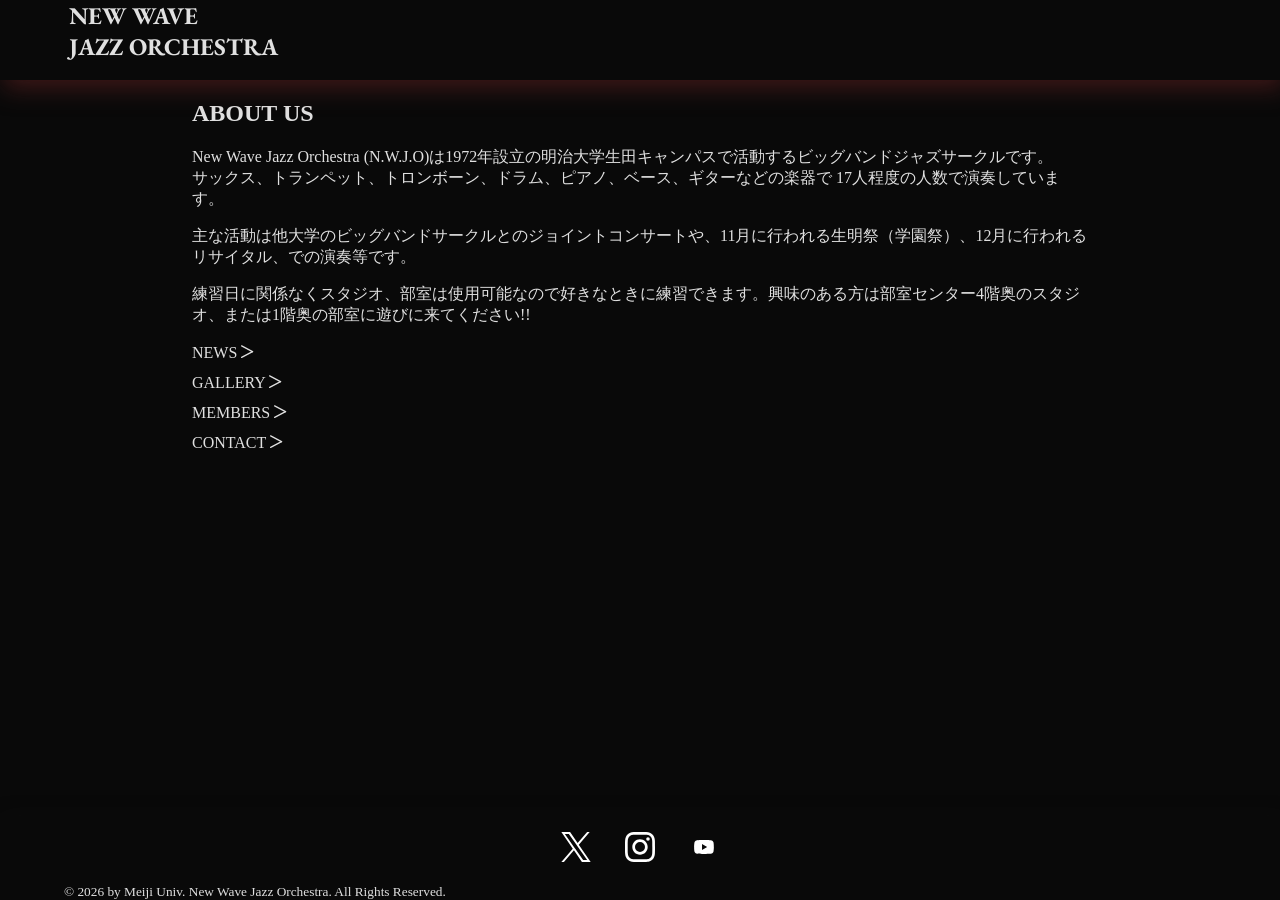
<file: index.html>
<!DOCTYPE html>
<html lang = "ja">
    <head>
        <meta charset = "UTF-8"/>
        <link href = "resources/favicon.ico" rel = "icon"/>

        <script src = "src/script/AboutUs.js"></script>

        <!--fonts-->
        <link rel="preconnect" href="https://fonts.googleapis.com">
        <link rel="preconnect" href="https://fonts.gstatic.com" crossorigin>
        <link href="https://fonts.googleapis.com/css2?family=EB+Garamond:ital,wght@0,400..800;1,400..800&display=swap" rel="stylesheet">

        <link href = "src/style/style.css" rel = "stylesheet"/>
        <link href = "src/style/index.css" rel = "stylesheet"/>

        <title>New Wave Jazz Orchestra</title>
    </head>
    <body>
        <header>
            <nav>
                <h1>
                    <a href = "#top">
                        NEW WAVE
                        <br/>
                        JAZZ ORCHESTRA
                    </a>
                </h1>
            </nav>
        </header>
        <main>
            <article>
                <h1>ABOUT US</h1>
                <about-us></about-us>
                <nav>
                    <ul>
                        <li>
                            <a href = "news.html">
                                NEWS
                                <svg viewBox = "0 0 25 25">
                                    <use href = "resources/arrow.svg#arrow"></use>
                                </svg>
                            </a>
                        </li>
                        <li>
                            <a href = "gallery.html">
                                GALLERY
                                <svg viewBox = "0 0 25 25">
                                    <use href = "resources/arrow.svg#arrow"></use>
                                </svg>
                            </a>
                        </li>
                        <li>
                            <a href = "members.html">
                                MEMBERS
                                <svg viewBox = "0 0 25 25">
                                    <use href = "resources/arrow.svg#arrow"></use>
                                </svg>
                            </a>
                        </li>
                        <li>
                            <a href = "contact.html">
                                CONTACT
                                <svg viewBox = "0 0 25 25">
                                    <use href = "resources/arrow.svg#arrow"></use>
                                </svg>
                            </a>
                        </li>
                    </ul>
                </nav>
            </article>
        </main>
        <footer>
            <ul>
                <li>
                    <a href = "https://x.com/NewWaveJazzOrch" target = "_blank" rel = "noopener noreferrer">
                        <svg xmlns="http://www.w3.org/2000/svg">
                            <use href = "resources/logos.svg#x"/>
                        </svg>
                    </a>
                </li>
                <li>
                    <a href = "https://www.instagram.com/new_wave_jazz_orch" target = "_blank" rel = "noopener noreferrer">
                        <svg xmlns="http://www.w3.org/2000/svg">
                            <use href = "resources/logos.svg#instagram"/>
                        </svg>
                    </a>
                </li>
                <li>
                    <a href = "https://www.youtube.com/@newwavejazzorchestra" target = "_blank" rel = "noopener noreferrer">
                        <svg xmlns="http://www.w3.org/2000/svg">
                            <use href = "resources/logos.svg#youtube"/>
                        </svg>
                    </a>
                </li>
            </ul>
            <small>&copy; 2026 by Meiji Univ. New Wave Jazz Orchestra. All Rights Reserved.</small>
        </footer>
    </body>
</html>
</file>
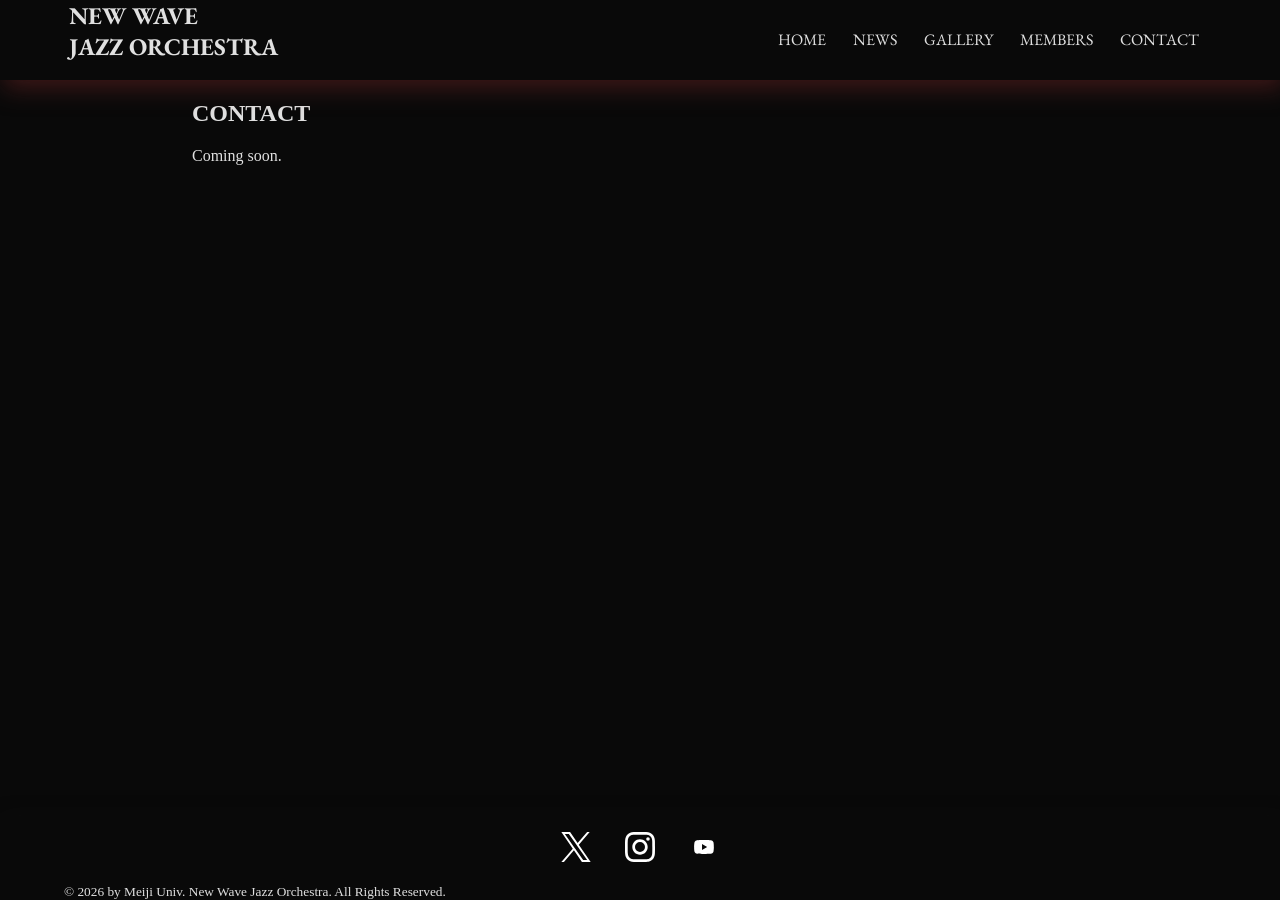
<file: contact.html>
<!DOCTYPE html>
<html lang = "ja">
    <head>
        <meta charset = "UTF-8"/>
        <link href = "resources/favicon.ico" rel = "icon"/>

        <script src = "src/script/HamburgerMenu.js" data-svg = "resources/hamburger.svg"></script>

        <!--fonts-->
        <link rel="preconnect" href="https://fonts.googleapis.com">
        <link rel="preconnect" href="https://fonts.gstatic.com" crossorigin>
        <link href="https://fonts.googleapis.com/css2?family=EB+Garamond:ital,wght@0,400..800;1,400..800&display=swap" rel="stylesheet">

        <link href = "src/style/style.css" rel = "stylesheet"/>

        <title>New Wave Jazz Orchestra</title>
    </head>
    <body>
        <header>
            <nav>
                <h1>
                    <a href = "#top">
                        NEW WAVE
                        <br/>
                        JAZZ ORCHESTRA
                    </a>
                </h1>
                <ul>
                    <li><a href = "index.html">HOME</a></li>
                    <li><a href = "news.html">NEWS</a></li>
                    <li><a href = "gallery.html">GALLERY</a></li>
                    <li><a href = "members.html">MEMBERS</a></li>
                    <li><a href = "contact.html">CONTACT</a></li>
                </ul>
            </nav>
        </header>
        <main>
            <article>
                <h1>CONTACT</h1>
                <p>Coming soon.</p>
            </article>
        </main>
        <footer>
            <ul>
                <li>
                    <a href = "https://x.com/NewWaveJazzOrch" target = "_blank" rel = "noopener noreferrer">
                        <svg xmlns="http://www.w3.org/2000/svg">
                            <use href = "resources/logos.svg#x"/>
                        </svg>
                    </a>
                </li>
                <li>
                    <a href = "https://www.instagram.com/new_wave_jazz_orch" target = "_blank" rel = "noopener noreferrer">
                        <svg xmlns="http://www.w3.org/2000/svg">
                            <use href = "resources/logos.svg#instagram"/>
                        </svg>
                    </a>
                </li>
                <li>
                    <a href = "https://www.youtube.com/@newwavejazzorchestra" target = "_blank" rel = "noopener noreferrer">
                        <svg xmlns="http://www.w3.org/2000/svg">
                            <use href = "resources/logos.svg#youtube"/>
                        </svg>
                    </a>
                </li>
            </ul>
            <small>&copy; 2026 by Meiji Univ. New Wave Jazz Orchestra. All Rights Reserved.</small>
        </footer>
    </body>
</html>
</file>
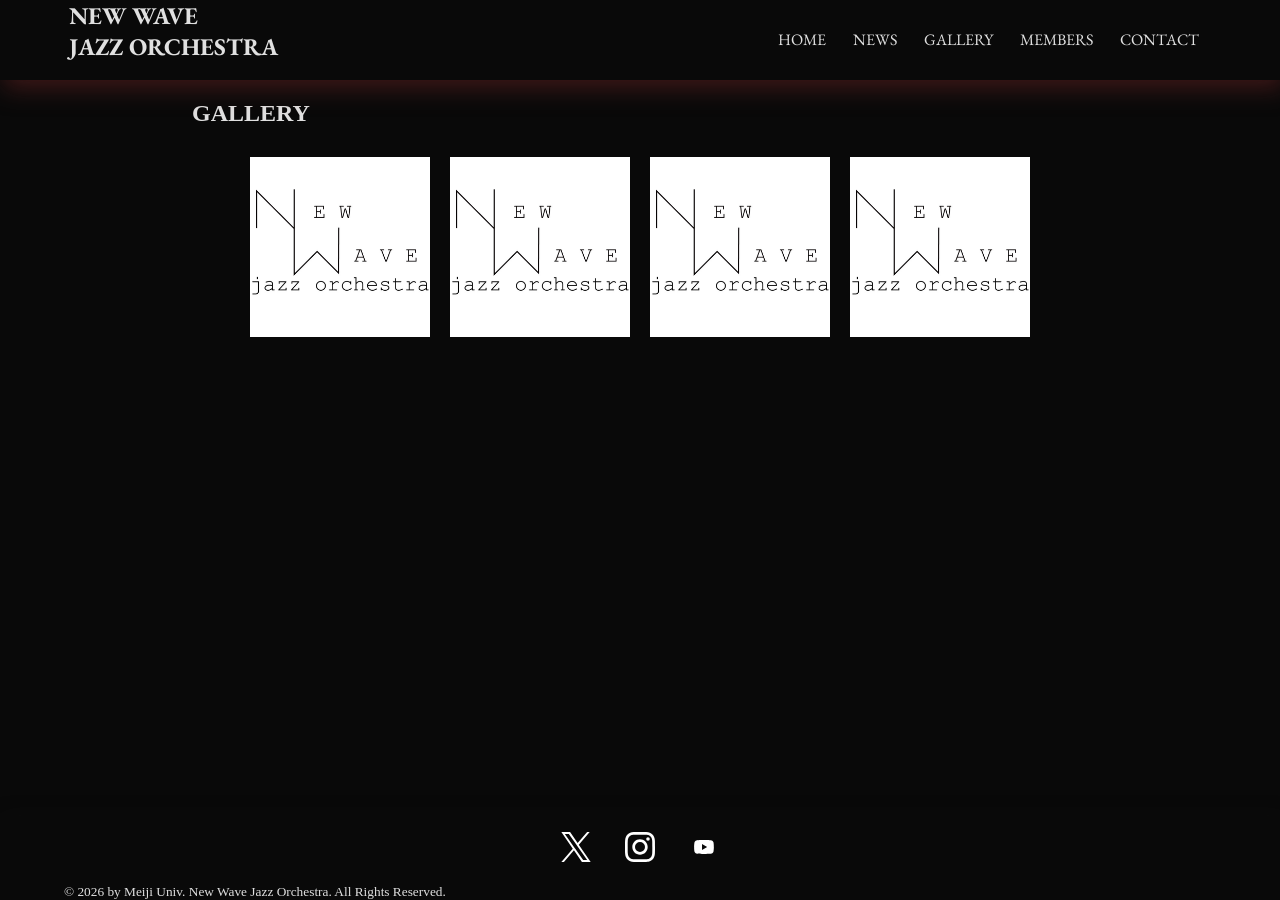
<file: gallery.html>
<!DOCTYPE html>
<html lang = "ja">
    <head>
        <meta charset = "UTF-8"/>
        <link href = "resources/favicon.ico" rel = "icon"/>

        <script src = "src/script/HamburgerMenu.js" data-svg = "resources/hamburger.svg"></script>
        <script src = "src/script/ImageList.js" data-noimage = "resources/noimage.svg"></script>

        <!--fonts-->
        <link rel="preconnect" href="https://fonts.googleapis.com">
        <link rel="preconnect" href="https://fonts.gstatic.com" crossorigin>
        <link href="https://fonts.googleapis.com/css2?family=EB+Garamond:ital,wght@0,400..800;1,400..800&display=swap" rel="stylesheet">

        <link href = "src/style/style.css" rel = "stylesheet"/>
        <link href = "src/style/gallery.css" rel = "stylesheet"/>

        <title>New Wave Jazz Orchestra</title>
    </head>
    <body>
        <header>
            <nav>
                <h1>
                    <a href = "#top">
                        NEW WAVE
                        <br/>
                        JAZZ ORCHESTRA
                    </a>
                </h1>
                <ul>
                    <li><a href = "index.html">HOME</a></li>
                    <li><a href = "news.html">NEWS</a></li>
                    <li><a href = "gallery.html">GALLERY</a></li>
                    <li><a href = "members.html">MEMBERS</a></li>
                    <li><a href = "contact.html">CONTACT</a></li>
                </ul>
            </nav>
        </header>
        <main>
            <article>
                <h1>GALLERY</h1>
                <image-list></image-list>
            </article>
        </main>
        <footer>
            <ul>
                <li>
                    <a href = "https://x.com/NewWaveJazzOrch" target = "_blank" rel = "noopener noreferrer">
                        <svg xmlns="http://www.w3.org/2000/svg">
                            <use href = "resources/logos.svg#x"/>
                        </svg>
                    </a>
                </li>
                <li>
                    <a href = "https://www.instagram.com/new_wave_jazz_orch" target = "_blank" rel = "noopener noreferrer">
                        <svg xmlns="http://www.w3.org/2000/svg">
                            <use href = "resources/logos.svg#instagram"/>
                        </svg>
                    </a>
                </li>
                <li>
                    <a href = "https://www.youtube.com/@newwavejazzorchestra" target = "_blank" rel = "noopener noreferrer">
                        <svg xmlns="http://www.w3.org/2000/svg">
                            <use href = "resources/logos.svg#youtube"/>
                        </svg>
                    </a>
                </li>
            </ul>
            <small>&copy; 2026 by Meiji Univ. New Wave Jazz Orchestra. All Rights Reserved.</small>
        </footer>
    </body>
</html>
</file>
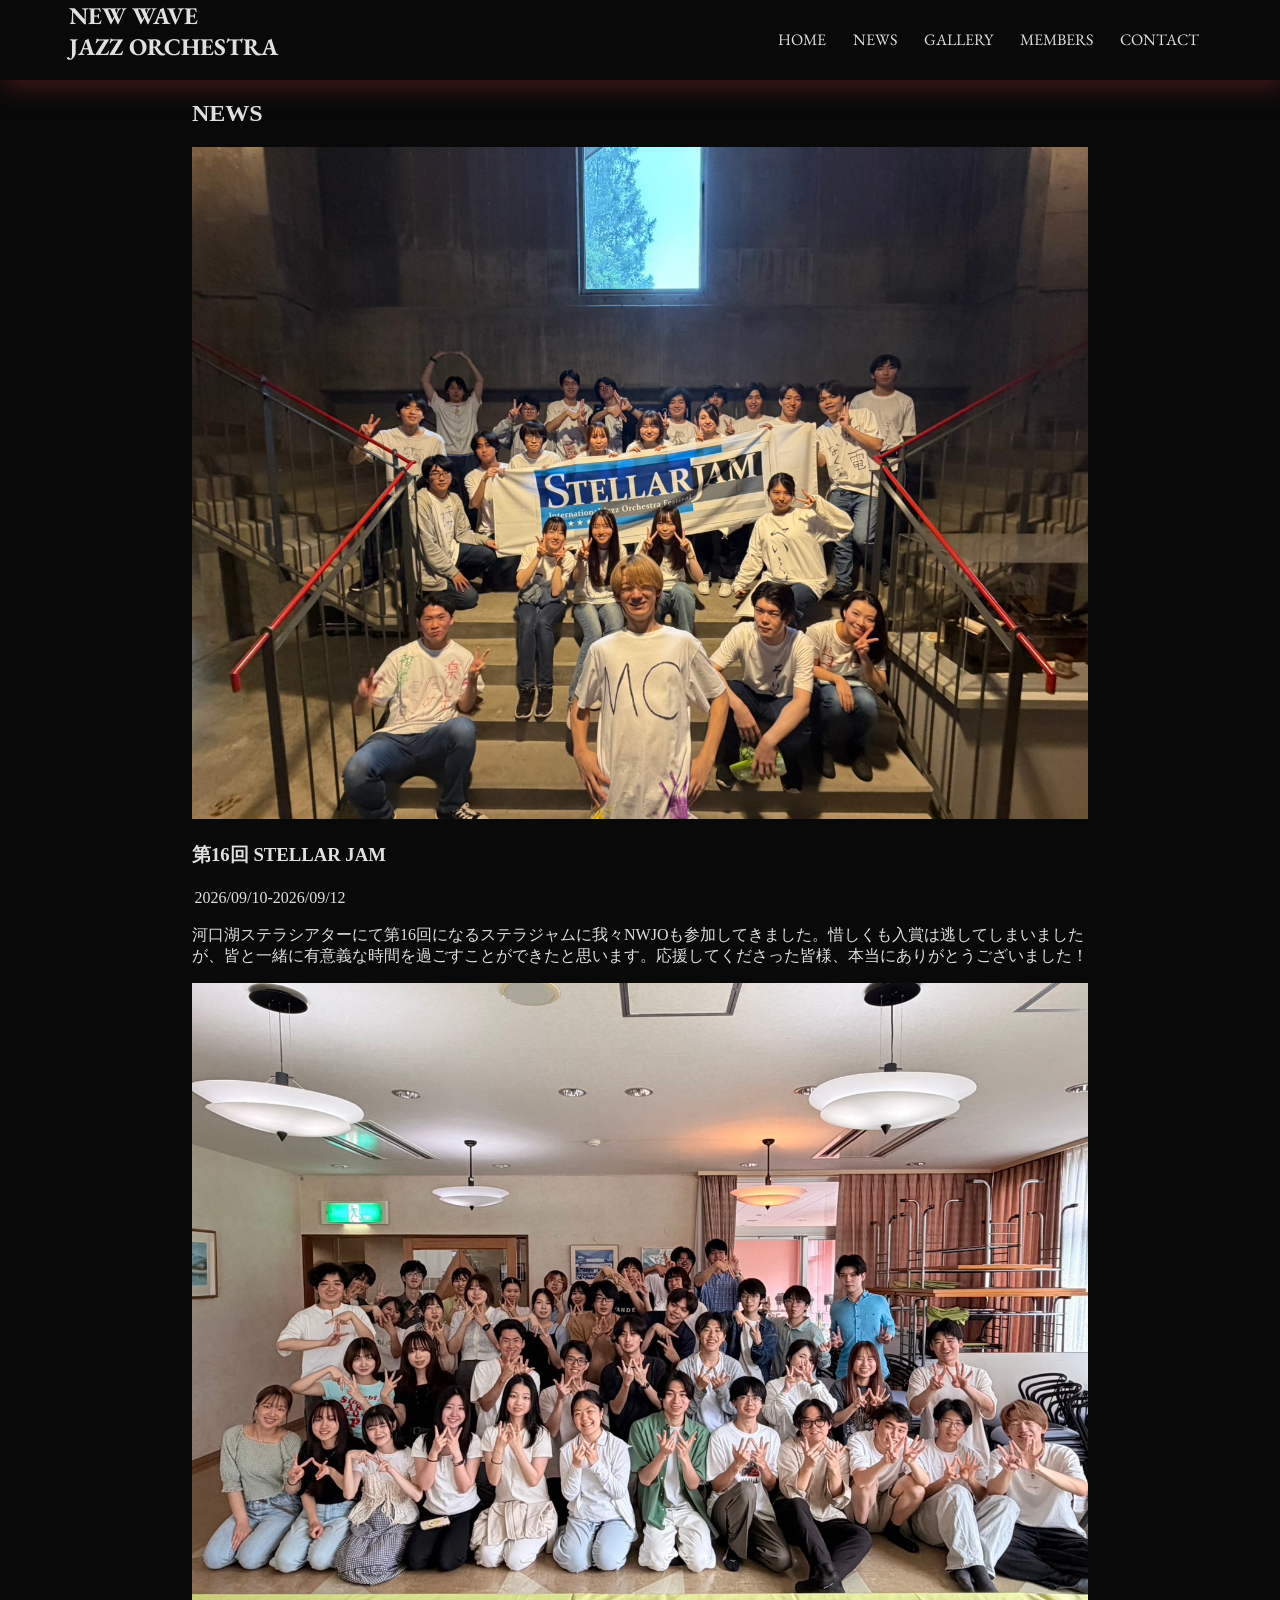
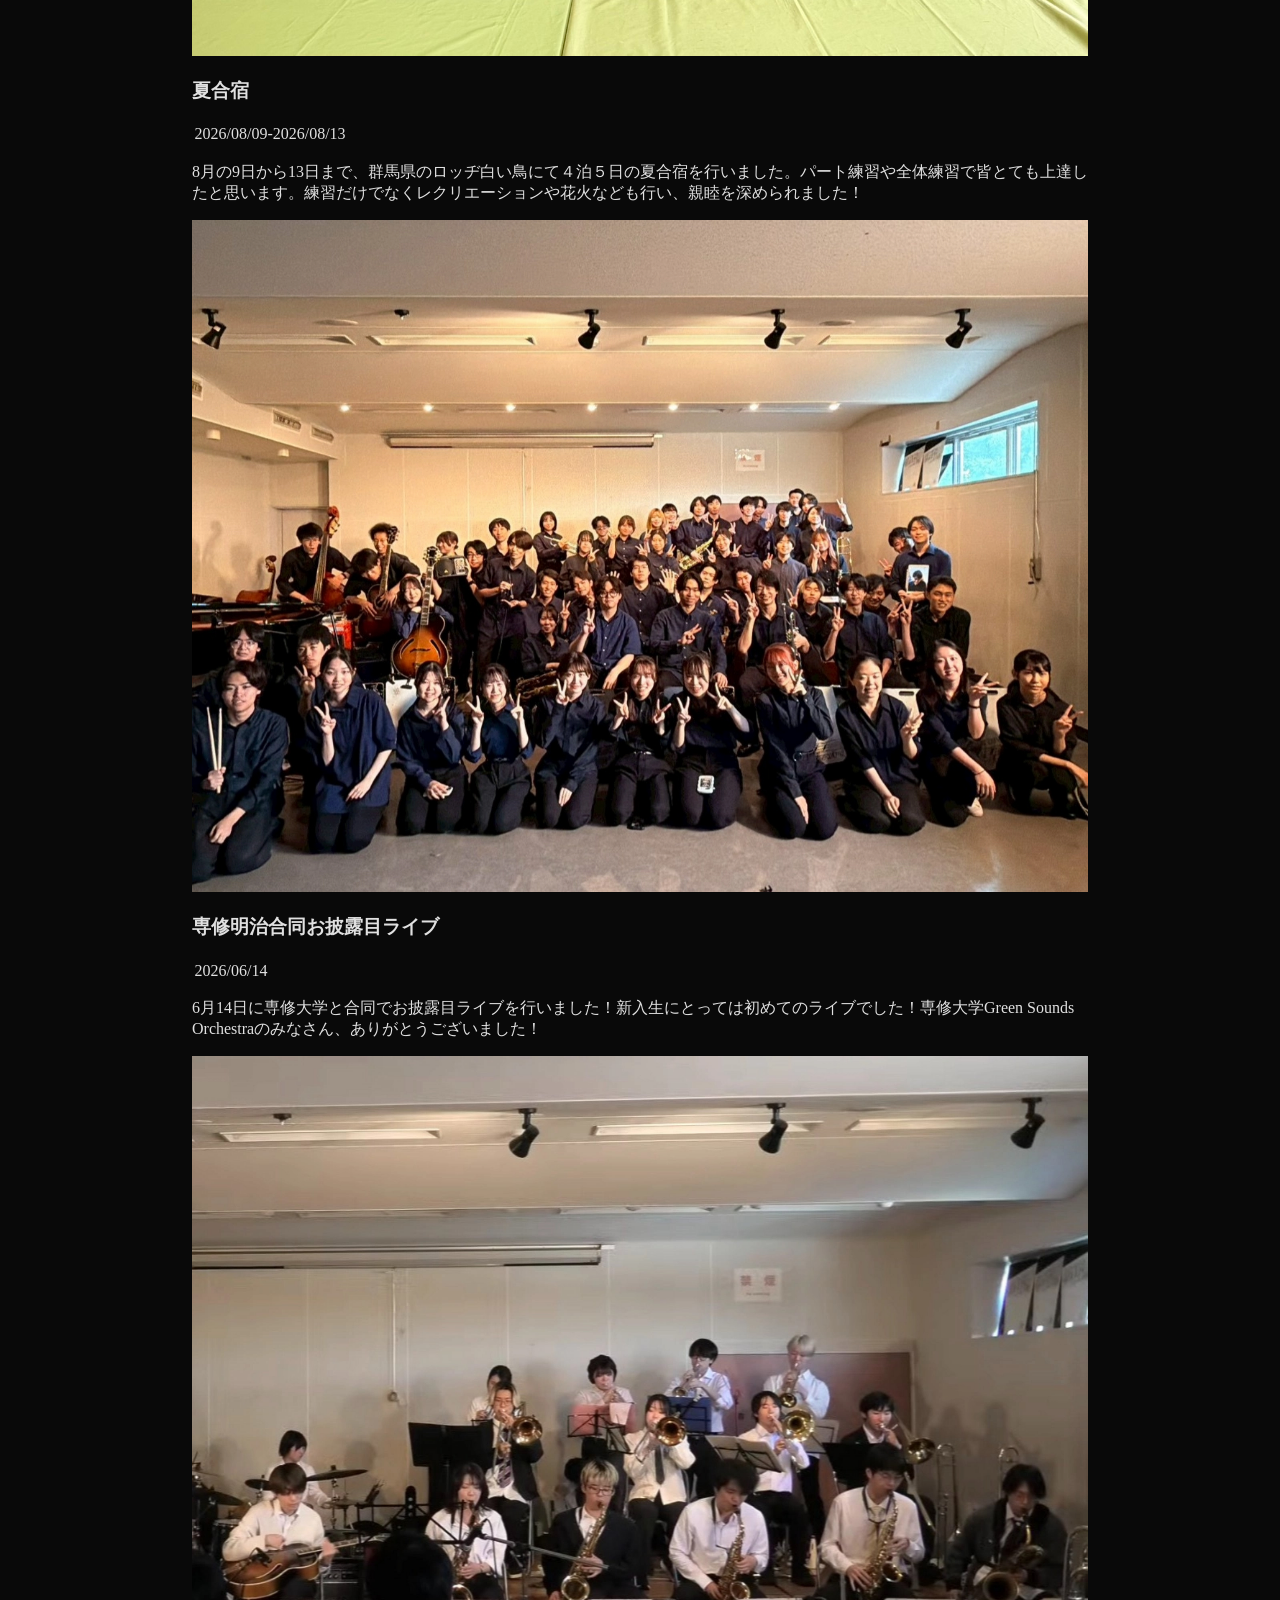
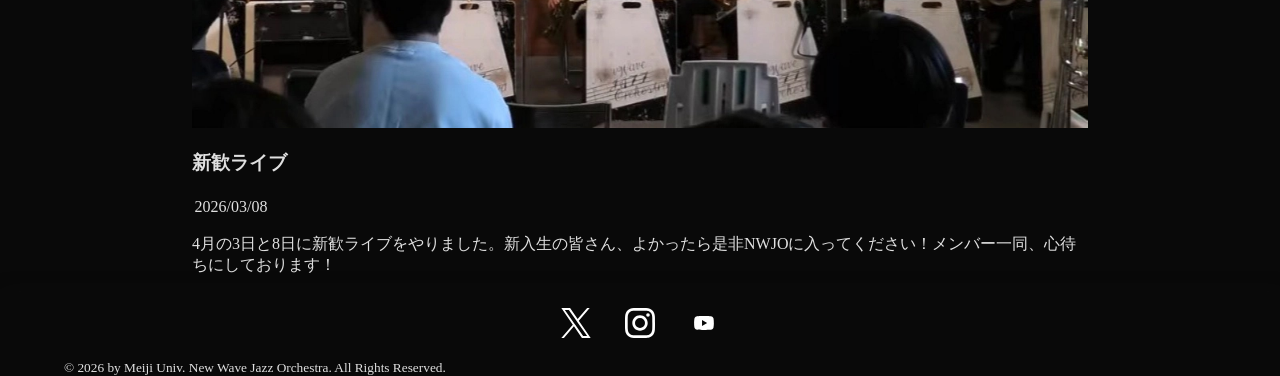
<file: news.html>
<!DOCTYPE html>
<html lang = "ja">
    <head>
        <meta charset = "UTF-8"/>
        <link href = "resources/favicon.ico" rel = "icon"/>

        <script src = "src/script/HamburgerMenu.js" data-svg = "resources/hamburger.svg"></script>
        <script src = "src/script/NewsList.js" data-noimage = "resources/noimage.svg"></script>

        <!--fonts-->
        <link rel="preconnect" href="https://fonts.googleapis.com">
        <link rel="preconnect" href="https://fonts.gstatic.com" crossorigin>
        <link href="https://fonts.googleapis.com/css2?family=EB+Garamond:ital,wght@0,400..800;1,400..800&display=swap" rel="stylesheet">
        
        <link href = "src/style/style.css" rel = "stylesheet"/>
        <link href = "src/style/news.css" rel = "stylesheet"/>

        <title>New Wave Jazz Orchestra</title>
    </head>
    <body>
        <header>
            <nav>
                <h1>
                    <a href = "#top">
                        NEW WAVE
                        <br/>
                        JAZZ ORCHESTRA
                    </a>
                </h1>
                <ul>
                    <li><a href = "index.html">HOME</a></li>
                    <li><a href = "news.html">NEWS</a></li>
                    <li><a href = "gallery.html">GALLERY</a></li>
                    <li><a href = "members.html">MEMBERS</a></li>
                    <li><a href = "contact.html">CONTACT</a></li>
                </ul>
            </nav>
        </header>
        <main>
            <article>
                <h1>NEWS</h1>
                <news-list></news-list>
            </article>
        </main>
        <footer>
            <ul>
                <li>
                    <a href = "https://x.com/NewWaveJazzOrch" target = "_blank" rel = "noopener noreferrer">
                        <svg xmlns="http://www.w3.org/2000/svg">
                            <use href = "resources/logos.svg#x"/>
                        </svg>
                    </a>
                </li>
                <li>
                    <a href = "https://www.instagram.com/new_wave_jazz_orch" target = "_blank" rel = "noopener noreferrer">
                        <svg xmlns="http://www.w3.org/2000/svg">
                            <use href = "resources/logos.svg#instagram"/>
                        </svg>
                    </a>
                </li>
                <li>
                    <a href = "https://www.youtube.com/@newwavejazzorchestra" target = "_blank" rel = "noopener noreferrer">
                        <svg xmlns="http://www.w3.org/2000/svg">
                            <use href = "resources/logos.svg#youtube"/>
                        </svg>
                    </a>
                </li>
            </ul>
            <small>&copy; 2026 by Meiji Univ. New Wave Jazz Orchestra. All Rights Reserved.</small>
        </footer>
    </body>
</html>
</file>
<file: src/style/style.css>
:root {
    --background-color: #090909;
    --text-color: #e0e0e0;
    --header-font: "EB Garamond", serif;
    --text-font: Georgia, serif;
}

.hamburger-button {
    margin: 0;
    border: none;
    padding: 0;
    height: 40px;
    aspect-ratio: 1;
    position: absolute;
    top: 5px;
    right: calc(5% + 5px);
    background: none;
    stroke: var(--text-color);
}

#hamburger-menu {
    margin: 0;
    border: none;
    padding-inline: 5%;
    padding-block: 0;
    width: 90%;
    min-height: 100dvh;
    background-color: var(--background-color);
}

#hamburger-menu > ul {
    margin: 0;
    border: none;
    padding: 0;
    padding-block-start: 45px;
    width: 100%;
    height: auto;
    overflow-y: auto;
    list-style: none;
    font-family: var(--header-font);
}

#hamburger-menu > ul > li {
    margin-block-start: 1em;
}

#hamburger-menu > ul > li:hover {
    filter: brightness(75%);
}

#hamburger-menu > ul > li:active {
    filter: brightness(50%);
}

#hamburger-menu > ul > li > a {
    text-decoration: none;
}

h1, p, a, small, dt, dd, time, img, button {
    color: var(--text-color);
}

body {
    margin: 0;
    border: none;
    padding: 0;
    width: 100%;
    min-height: 100dvh;
    display: flex;
    flex-direction: column;
    background-color: var(--background-color);
}

body:has(header > nav > dialog[open]) {
    overflow: hidden;
}

body > header {
    margin: 0;
    border: none;
    padding-inline: 5%;
    padding-block: 0;
    width: 90%;
    height: 80px;
    position: sticky;
    top: 0;
    z-index: 2;
    background-color: var(--background-color);
    filter: drop-shadow(4px 8px 12px hsla(0, 50%, 30%, 50%));
}

body > header > nav {
    margin: 0;
    border: 0;
    padding: 0;
    width: 100%;
    height: 100%;
}

body > header > nav > h1 {
    margin: 0;
    border: 0;
    padding: 0;
    height: 100%;
    aspect-ratio: 24/8;
    position: absolute;
    left: calc(5% + 5px);
    font-size: 24px;
    font-family: var(--header-font);
}

body > header > nav > h1:hover {
    filter: brightness(75%);
}

body > header > nav > h1:active {
    filter: brightness(50%);
}

body > header > nav > h1 > a {
    text-decoration: none;
}

body > header > nav > ul {
    margin: 0;
    border: none;
    padding: 0;
    width: auto;
    height: 76%;
    position: absolute;
    top: 12%;
    right: calc(5% + 5px);
    white-space: nowrap;
    overflow-x: auto;
    list-style: none;
    font-family: var(--header-font);
}

body > header > nav > ul > li {
    margin-inline: 12px;
    border: none;
    padding: 0;
    height: 100%;
    display: inline-block;
    text-align: center;
    align-content: center;
}

body > header > nav > ul > li:hover {
    filter: brightness(75%);
}

body > header > nav > ul > li:active {
    filter: brightness(50%);
}

body > header > nav > ul > li > a {
    text-decoration: none;
}

body > main {
    margin-inline: 15%;
    margin-block: 0;
    width: 70%;
    flex: 1;
    font-family: var(--text-font);
}

body > main > article {
    margin-inline: 0;
    width: 100%;
    height: 100%;
}

body > footer {
    margin: 0;
    border: none;
    padding-inline: 5%;
    padding-block: 0;
    width: 90%;
    background-color: var(--background-color);
    font-family: var(--text-font);
    filter: drop-shadow(4px 8px 12px hsla(0, 0%, 5%, 50%));
}

body > footer > ul {
    padding-inline: 0;
    list-style: none;
    text-align: center;
}

body > footer > ul > li {
    --icon-size: 30px;
    margin-inline: calc(var(--icon-size)/2);
    border: none;
    padding: 0;
    width: var(--icon-size);
    height: var(--icon-size);
    display: inline-block;
}

body > footer > ul > li:hover {
    filter: brightness(75%);
}

body > footer > ul > li:active {
    filter: brightness(50%);
}

body > footer > ul > li > a,
body > footer > ul > li > a > svg {
    width: 100%;
    height: 100%;
    display: inline-block;
}

@media (max-width: 767px) {
    body > header {
        height: 50px;
    }

    body > header > nav > h1 {
        font-size: 15px;
    }
}
</file>
<file: src/style/index.css>
body > main > article > img {
    width: 55%;
    position: float;
    float: right;
}

body > main > article > nav {
    clear: both;
}

body > main > article > nav > ul {
    margin-inline: 0;
    border: none;
    padding: 0;
    list-style: none;
}

body > main > article > nav > ul > li {
    margin-inline: 0;
    margin-block: 10px;
    border: none;
    padding: 0;
    background-color: var(--background-color);
}

body > main > article > nav > ul > li > a {
    text-decoration: none;
}

body > main > article > nav > ul > li:hover {
    filter: brightness(75%);
}

body > main > article > nav > ul > li:active {
    filter: brightness(50%);
}

body > main > article > nav > ul > li > a > svg {
    height: 1em;
    aspect-ratio: 1;
    display: inline;
    stroke: var(--text-color);
}
</file>
<file: src/style/gallery.css>
body > main > article > ul {
    padding-inline: 0;
    list-style: none;
    display: grid;
    place-content: center;
    grid-template-columns: repeat(auto-fit, 200px);
}

body > main > article > ul > li {
    margin: 0;
    border: none;
    padding: 10px;
}

body > main > article > ul > li > img {
    margin: 0;
    border: none;
    padding: 0;
    width: 100%;
}
</file>
<file: src/style/news.css>
body > main > article > ol {
    padding-inline: 0;
    list-style: none;
}

body > main > article > ol > li {
    margin-inline: 0;
    width: 100%;
}

body > main > article > ol > li > article {
    margin: 0;
    border: none;
    padding: 0;
    width: 100%;
}

body > main > article > ol > li > article > img {
    margin-inline: 0;
    border: none;
    padding-inline: 0;
    width: 100%;
}

body > main > article > ol > li > article > ul {
    list-style: none;
    padding-inline: 0;
}

body > main > article > ol > li > article > ul > li {
    display: inline-block;
    margin: 2.5px;
}
</file>
